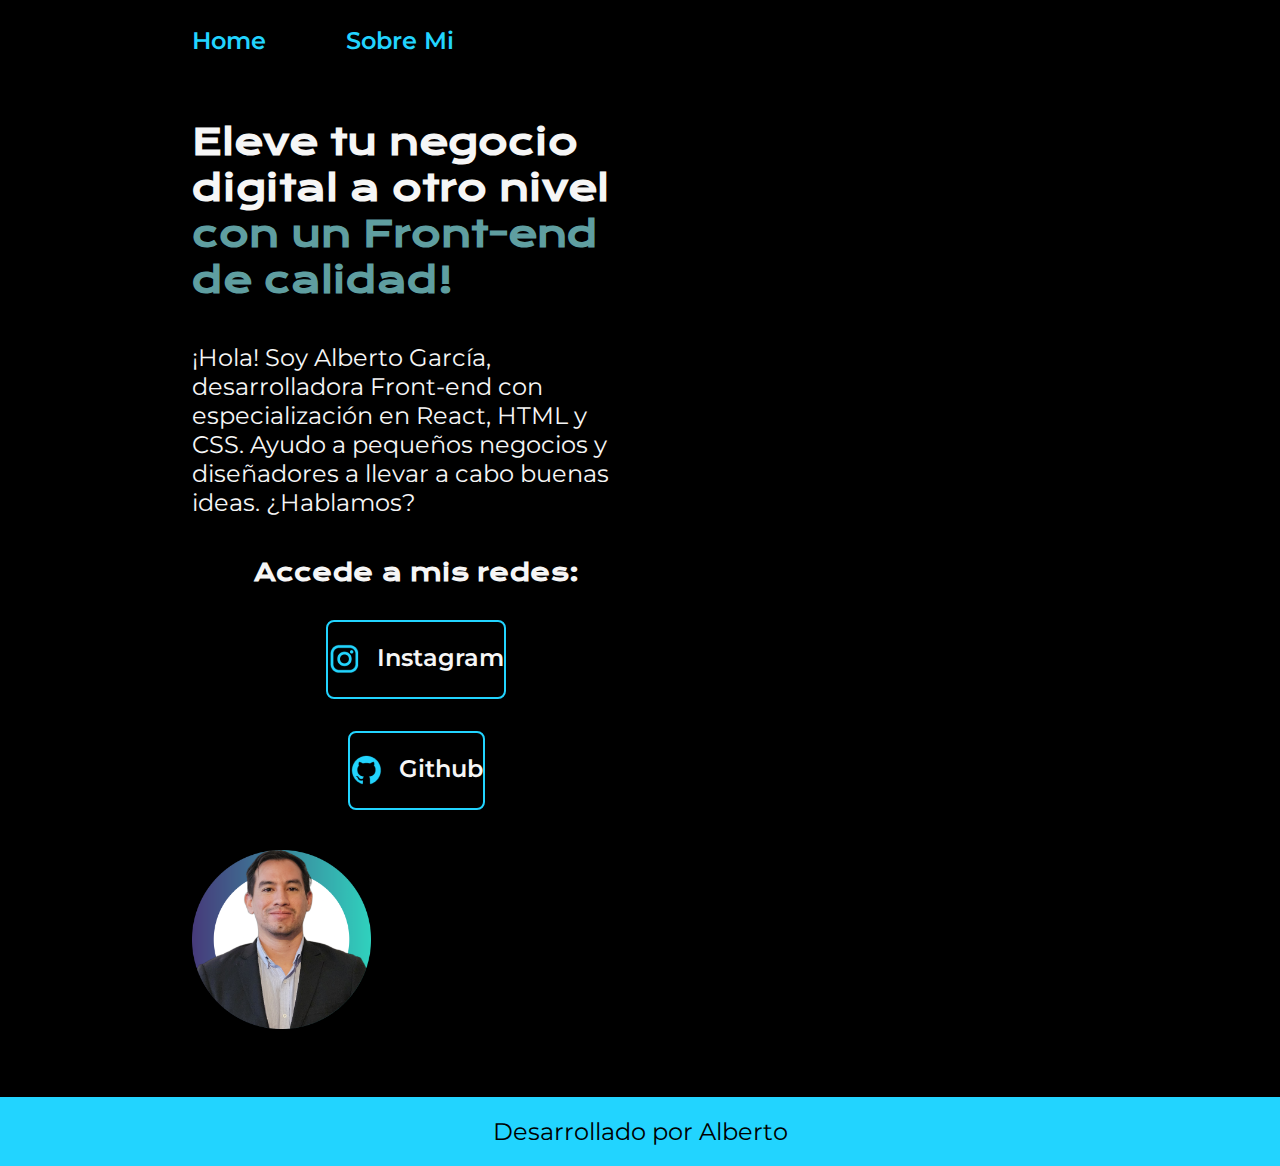
<file: index.html>
<!DOCTYPE html>
<html lang="en">
<head>
    <!-- Define la codificación de caracteres como UTF-8 -->
    <meta charset="UTF-8">
    <!-- Configura la vista para que sea compatible con dispositivos móviles -->
    <meta name="viewport" content="width=device-width, initial-scale=1.0">
    <!-- Título de la página -->
    <title>Portafolio</title>
    <!-- Enlace al archivo CSS externo -->
    <link rel="stylesheet" href="./styles/style.css">
</head>
<body>
    <!-- Encabezado del documento -->
     
    <header class="header">
        <!-- Menú de navegación dentro del encabezado -->
        <nav class="header_menu">
            <!-- Enlaces del menú de navegación -->
            <a class="header_menu_link" href="index.html">Home</a>
            <a class="header_menu_link" href="about.html">Sobre Mi</a>
        </nav>
    </header>
    <!-- Contenido principal de la página -->
    <main class="presentacion">
        <!-- Sección de presentación -->
        <section class="presentacion_contenido">
            <!-- Título de la presentación -->
            <h1 class="presentacion_contenido_titulo">Eleve tu negocio digital a otro nivel 
                <!-- Texto destacado dentro del título -->
                <strong class="titulo-destaque">con un Front-end de calidad!</strong>
            </h1>
            <!-- Texto descriptivo de la presentación -->
            <p class="presentacion_contenido_texto">
                ¡Hola! Soy Alberto García, desarrolladora Front-end con especialización en
                React, HTML y CSS. Ayudo a pequeños negocios y diseñadores a llevar a cabo buenas ideas. ¿Hablamos?
            </p>
            <!-- Enlaces a redes sociales -->
            <div class="presentacion_enlace">
                <!-- Subtítulo de los enlaces -->
                <h2 class="presentacion_enlaces_subtitulo">Accede a mis redes:</h2>
                <!-- Enlace a Instagram con un ícono -->
                <a class="pesentacion_enlaces_link" href="https://www.instagram.com/">
                    <img src="./assets/instagram.png" alt="Ícono de Instagram">
                    Instagram
                </a>
                <!-- Enlace a Github con un ícono -->
                <a class="pesentacion_enlaces_link" href="https://www.instagram.com/">
                    <img src="./assets/github.png" alt="Ícono de Github">
                    Github
                </a>
            </div>
            <!-- Imagen de perfil de Alberto -->
            <a >
            <img class="imagen_alberto" src="./assets/alberto_perfil.png" alt="Imagen de Alberto Garcia">
        </a>
        </section>
    </main>
    <!-- Pie de página del documento -->
    <footer class="footer">
        <p>Desarrollado por Alberto</p>
    </footer>
</body>
</html>
</file>
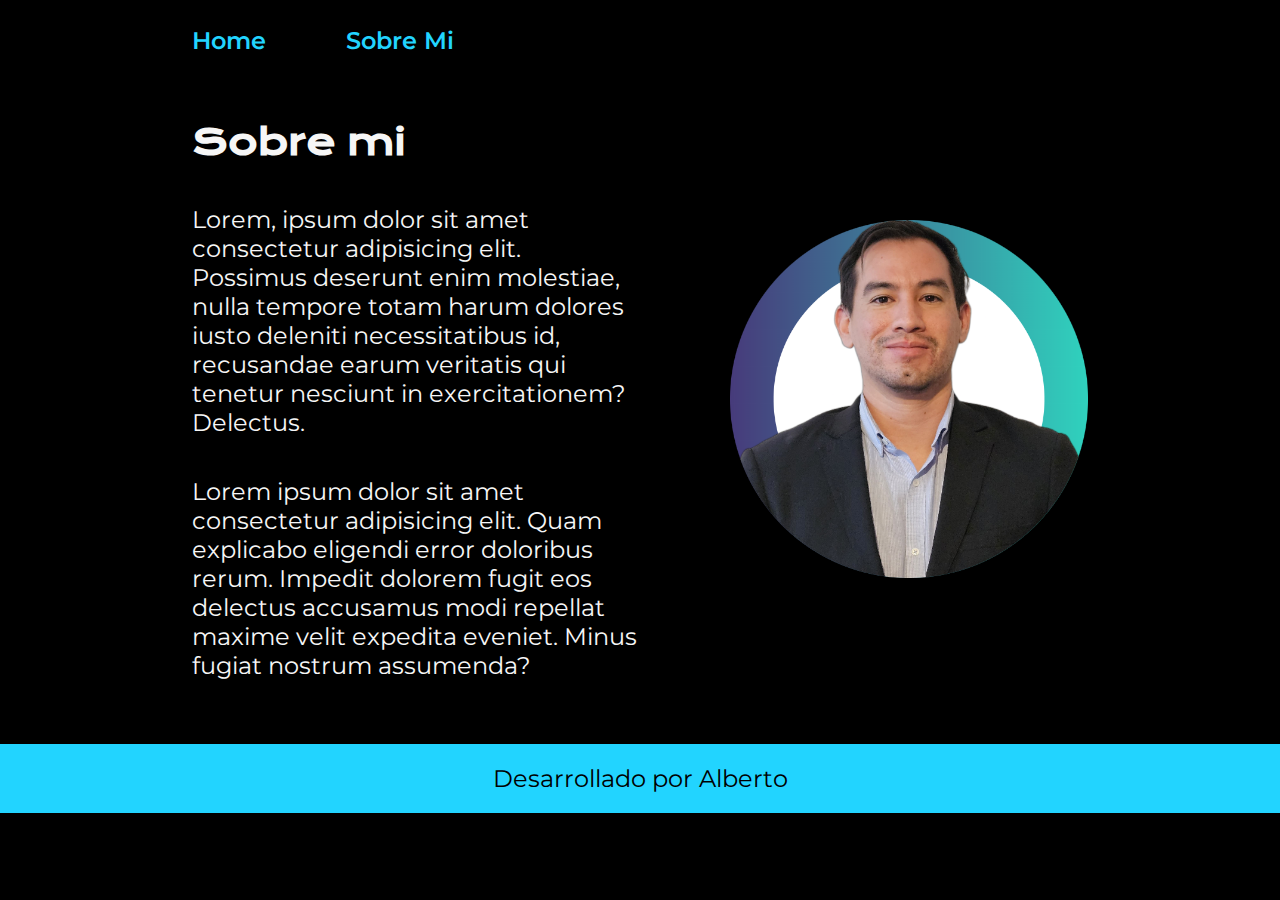
<file: about.html>
<!DOCTYPE html>
<html lang="es">
<head>
    <meta charset="UTF-8">
    <meta name="viewport" content="width=device-width, initial-scale=1.0">
    <title>Sobre Mi</title>
    <link rel="stylesheet" href="./styles/style.css">
</head>
<body>
        <!-- Encabezado del documento -->
        <header class="header">
            <!-- Menú de navegación dentro del encabezado -->
            <nav class="header_menu">
                <!-- Enlaces del menú de navegación -->
                <a class="header_menu_link" href="index.html">Home</a>
                <a class="header_menu_link" href="about.html">Sobre Mi</a>
            </nav>
        </header>
            <!-- Pie de página del documento -->
        <main class="presentacion">
            <section class="presentacion_contenido">
                <h1 class="presentacion_contenido_titulo">Sobre mi</h1>
                <p class="presentacion_contenido_texto">Lorem, ipsum dolor sit amet consectetur adipisicing elit. Possimus deserunt enim molestiae, nulla tempore totam harum dolores iusto deleniti necessitatibus id, recusandae earum veritatis qui tenetur nesciunt in exercitationem? Delectus.
                </p>
                <p class="presentacion_contenido_texto">Lorem ipsum dolor sit amet consectetur adipisicing elit. Quam explicabo eligendi error doloribus rerum. Impedit dolorem fugit eos delectus accusamus modi repellat maxime velit expedita eveniet. Minus fugiat nostrum assumenda?
                </p>
            </section>
            <img class="imagen_alberto" src="./assets/alberto_perfil.png" alt="Imagen de Alberto Garcia">
        </main>
    <footer class="footer">
        <p>Desarrollado por Alberto</p>
    </footer>
</body>

</html>
</file>
<file: styles/style.css>
/* Importa las fuentes desde Google Fonts */
@import url('https://fonts.googleapis.com/css2?family=Krona+One&family=Montserrat:ital,wght@0,100..900;1,100..900&display=swap');

:root{
    --color-primario: #000000;
    --color-secundario: #F6F6F6;
    --color-terciario: #22D4FF;
    --color-hover: #272727;

    --fuente-montserrat: 'Montserrat', sans-serif;
    --fuente-krona: 'Krona One', sans-serif;
}

/* Aplica a todos los elementos */
* {
    padding: 0; /* Elimina el padding predeterminado */
    margin: 0; /* Elimina el margin predeterminado */
}

/* Estilos generales para el cuerpo del documento */
body {
    background-color: var(--color-primario); /* Establece el color de fondo a negro */
    color: var(--color-secundario) ; /* Establece el color del texto a blanco antiguo */
    /*height: 100vh; /* Altura del cuerpo al 100% de la ventana del navegador */
    box-sizing: border-box; /* Incluye padding y border en el cálculo del ancho y alto total del elemento */
}

.header{
    padding: 2%  0% 0% 15%;
}

.header_menu{
    display: flex;
    gap: 80px;
}

.header_menu_link{
    font-family: var(--fuente-montserrat);
    font-size: 1.5rem;
    font-weight: 600;
    color:var(--color-terciario);
    text-decoration: none;

}

/* Estilo para los elementos con la clase "titulo-destaque" */
.titulo-destaque {
    color: cadetblue; /* Establece el color del texto a azul cadete */
}

/* Estilo para los elementos con la clase "presentacion" */
.presentacion {
    display: flex; /* Usa flexbox para el layout */
    align-items: center; /* Alinea los ítems verticalmente al centro */
    padding: 5% 15%; /* Aplica margen del 10% arriba y abajo, 15% a los lados */
    justify-content: space-between; /* Distribuye el espacio sobrante equitativamente entre los elementos */
    
}

/* Estilo para los elementos con la clase "presentacion_contenido" */
.presentacion_contenido {
    width: 50%; /* Ancho fijo de 615px */
    display: flex; /* Usa flexbox para el layout */
    flex-direction: column; /* Coloca los ítems en una columna */
    gap: 40px; /* Espacio de 40px entre los ítems */
}

/* Estilo para los elementos con la clase "presentacion_contenido_titulo" */
.presentacion_contenido_titulo {
    font-size: 2.25rem; /* Tamaño de fuente de 36px */
    font-family: var(--fuente-krona); /* Aplica la fuente "Krona One" */
}

/* Estilo para los elementos con la clase "presentacion_contenido_texto" */
.presentacion_contenido_texto {
    font-size: 1.5rem; /* Tamaño de fuente de 24px */
    font-family: var(--fuente-montserrat); /* Aplica la fuente "Montserrat" */
}

/* Estilo para los elementos con la clase "presentacion_enlace" */
.presentacion_enlace {
    display: flex; /* Usa flexbox para el layout */
    justify-content: space-between; /* Distribuye el espacio sobrante equitativamente entre los elementos */
    flex-direction: column; /* Coloca los ítems en una columna */
    align-items: center; /* Alinea los ítems horizontalmente al centro */
    gap: 32px; /* Espacio de 32px entre los ítems */
}

/* Estilo para los elementos con la clase "pesentacion_enlaces_link" (posiblemente haya un error tipográfico en el nombre de la clase) */
.pesentacion_enlaces_link {
    width: auto; /* Ancho fijo de 280px */
    /* background-color: var(--color-terciario); /* Color de fondo azul claro */
    text-align: center; /* Alineación del texto al centro */
    padding: 21.5px 0px; /* Padding de 21.5px arriba y abajo, 0px a los lados */
    border-radius: 8px; /* Bordes redondeados con un radio de 16px */
    font-family: var(--fuente-montserrat); /* Aplica la fuente "Montserrat" */
    font-size: 1.5rem; /* Tamaño de fuente de 24px */
    font-weight: 600; /* Grosor de fuente de 600 (semi-bold) */
    text-decoration: none; /* Elimina la subrayado de los enlaces */
    color: #F6F6F6; /* Color del texto negro */
    border: 2px solid var(--color-terciario);
    display: flex;
    justify-content: center;
    gap:16px;
    
}
.pesentacion_enlaces_link:hover{
    background-color: var(--color-hover);
    
}

.presentacion_enlaces_subtitulo {
    font-family: 'Krona One', sans-serif;
    font-size: 1.5rem;
    font-weight: 400px;
    
    
}

.footer{
    background-color: var(--color-terciario);
    padding: 20px;
    color: var(--color-primario);
    text-align: center;
    font-family: var(--fuente-montserrat);
    font-size: 1.5rem;
    font-weight: 400;
}

.imagen_alberto{
    width: 40%;
}

@media (max-width: 1200 ) {

    .header{
        padding: 10%;
    }
    .header_menu{
        justify-content: center;
    }

    .presentacion {

        flex-direction: column-reverse;
        padding: 5%;
    }
    .presentacion_contenido{
        width: auto;
    }
}
</file>
